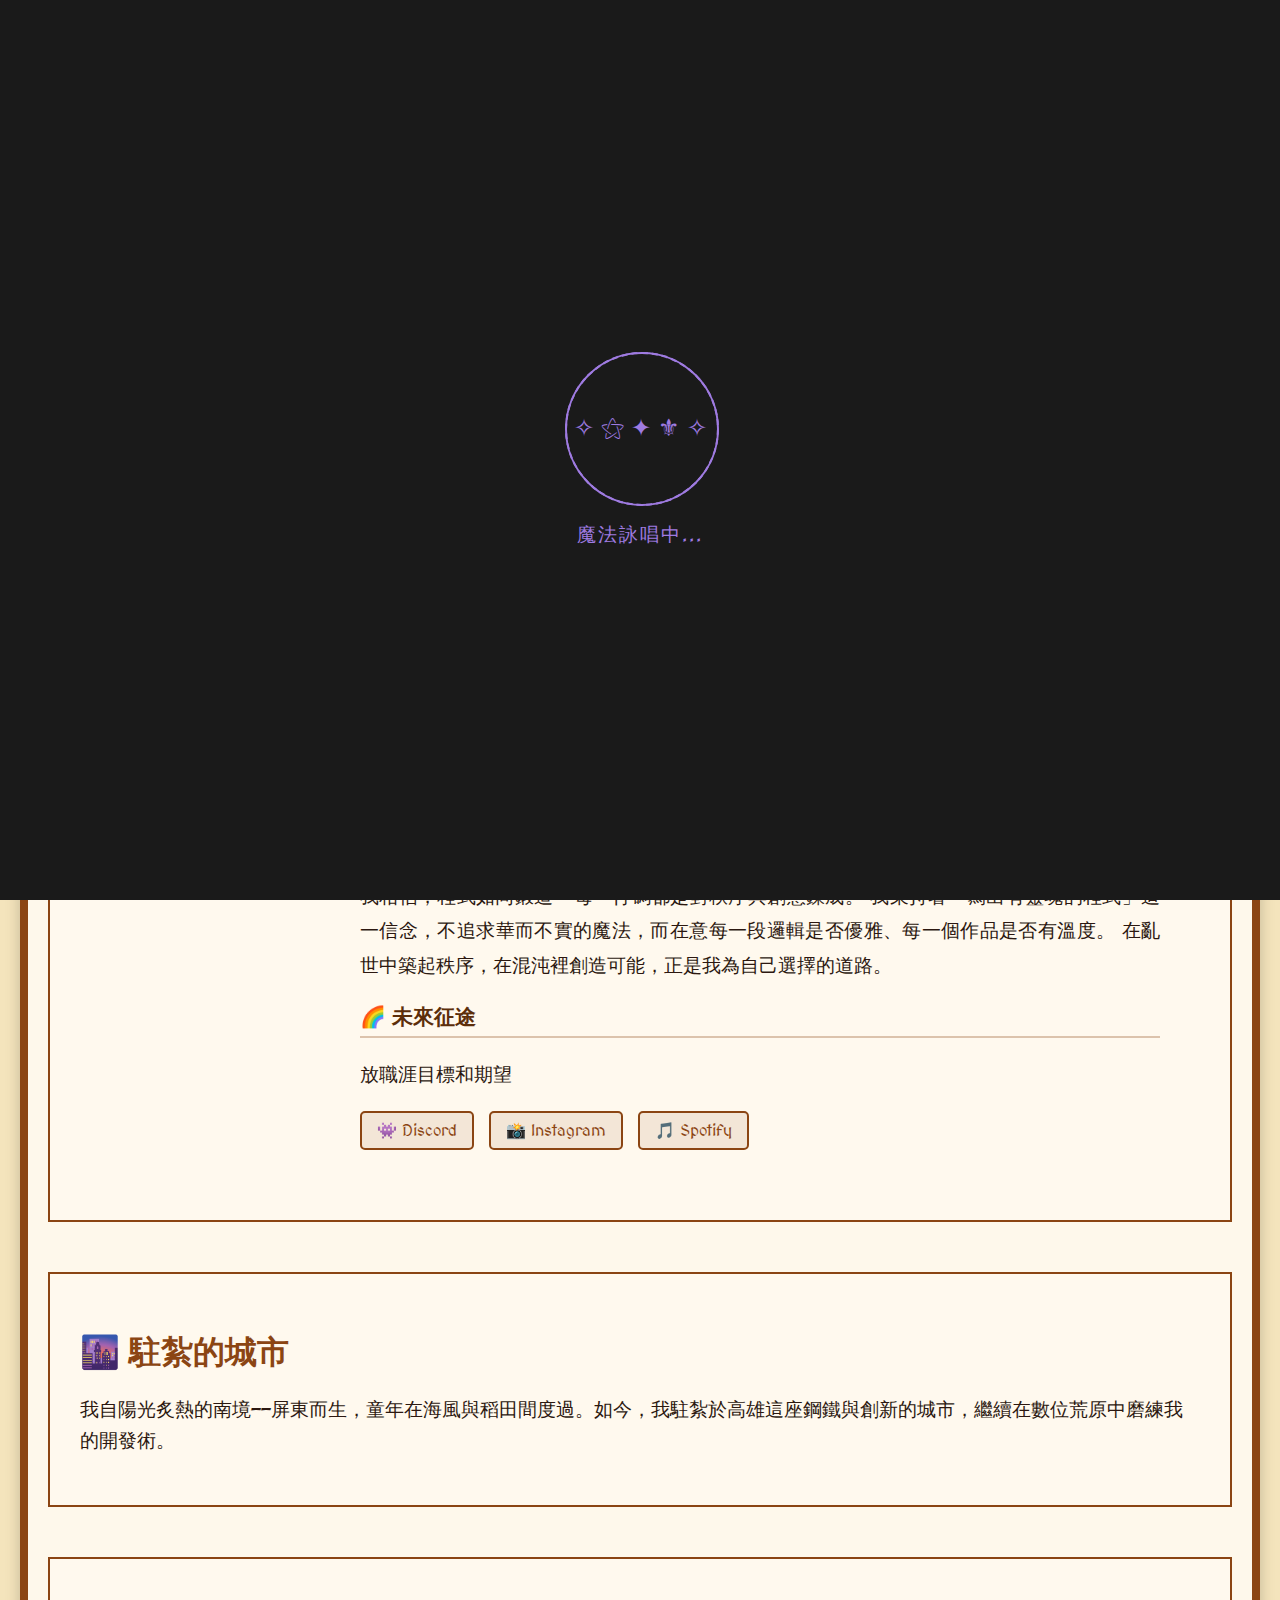
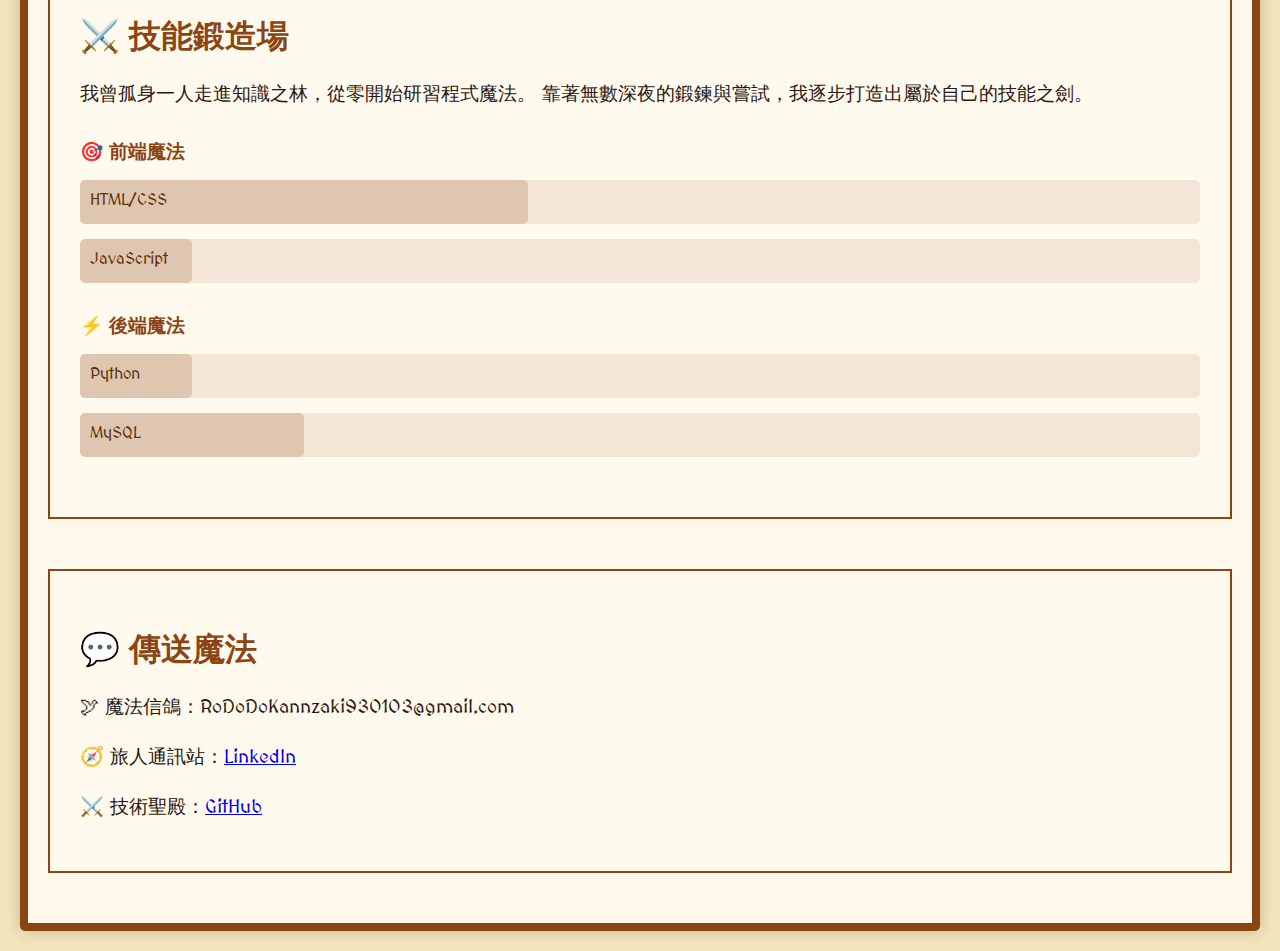
<file: website/index.html>
<!DOCTYPE html>
<html lang="zh">
<head>
    <meta charset="UTF-8">
    <meta name="viewport" content="width=device-width, initial-scale=1.0">
    <title>冒險歷程 - ProDo的領地</title>
    <link href="https://fonts.googleapis.com/css2?family=MedievalSharp&display=swap" rel="stylesheet">
    <link rel="stylesheet" href="style.css">
</head>
<body>
    <div class="loading-screen">
        <div class="magic-circle">
            <div class="circle-inner"></div>
            <div class="circle-outer"></div>
            <div class="magic-symbols">
                ✧ ⚝ ✦ ⚜ ✧
            </div>
        </div>
        <div class="loading-text">魔法詠唱中...</div>
    </div>
    
    <div class="container">
        <nav class="medieval-nav">
            <ul>
                <li><a href="index.html" class="active">🛡 關於我的領地</a></li>
                <li><a href="journey.html">📜 冒險歷程</a></li>
                <li><a href="grimoire.html">🧪 秘術典籍</a></li>
                <li><a href="prophecy.html">🔮 預言之地</a></li>
            </ul>
        </nav>

        <h1>歡迎來到我的領地</h1>
        <hr class="divider">
        
        <div class="section" id="about">
            <h2>🏰 我的編碼之塔</h2>
            <div class="profile-section">
                <div class="profile-photo">
                    <img src="images/profile.png" alt="我的大頭照">
                </div>
                <div class="biography">
                    <h3>📜 冒險者的故事</h3>
                    <p>在這片神秘的數位領域中，我是一個追尋知識與智慧的旅人。</p>
                    
                    <h4>🌟 初始之章</h4>
                    <p>放成長背景和教育經歷</p>
                    
                    <h4>⚔️ 冒險啟程</h4>
                    <p>當我首次見到一行程式碼控制整個世界的樣貌時，心中便燃起了探索之火。
                        我開始思考：如果我能學會這門魔法，是不是也能打造屬於自己的世界？
                        於是我拿起鍵盤，踏上這條沒有儀式卻充滿挑戰的魔法修行之路。</p>
                    
                    <h4>🎯 冒險者信念</h4>
                    <p>我相信，程式如同鍛造——每一行碼都是對秩序與創意鍊成。
                        我秉持著「寫出有靈魂的程式」這一信念，不追求華而不實的魔法，而在意每一段邏輯是否優雅、每一個作品是否有溫度。
                        在亂世中築起秩序，在混沌裡創造可能，正是我為自己選擇的道路。</p>
                    
                    <h4>🌈 未來征途</h4>
                    <p>放職涯目標和期望</p>
                    <div class="social-links">
                        <a href="#" class="social-btn">👾 Discord</a>
                        <a href="#" class="social-btn">📸 Instagram</a>
                        <a href="#" class="social-btn">🎵 Spotify</a>
                    </div>
                </div>
            </div>
        </div>

        <div class="section" id="city">
            <h2>🌆 駐紮的城市</h2>
            <p>我自陽光炙熱的南境——屏東而生，童年在海風與稻田間度過。如今，我駐紮於高雄這座鋼鐵與創新的城市，繼續在數位荒原中磨練我的開發術。</p>
        </div>

        <div class="section" id="skills">
            <h2>⚔️ 技能鍛造場</h2>
            <p>我曾孤身一人走進知識之林，從零開始研習程式魔法。
                靠著無數深夜的鍛鍊與嘗試，我逐步打造出屬於自己的技能之劍。</p>
            
            <div class="skills-showcase">
                <div class="skill-category">
                    <h3>🎯 前端魔法</h3>
                    <div class="skill-bars">
                        <div class="skill-bar">
                            <span class="skill-name">HTML/CSS</span>
                            <div class="progress-bar" style="width: 40%"></div>
                        </div>
                        <div class="skill-bar">
                            <span class="skill-name">JavaScript</span>
                            <div class="progress-bar" style="width: 10%"></div>
                        </div>
                    </div>
                </div>
                
                <div class="skill-category">
                    <h3>⚡ 後端魔法</h3>
                    <div class="skill-bars">
                        <div class="skill-bar">
                            <span class="skill-name">Python</span>
                            <div class="progress-bar" style="width: 10%"></div>
                        </div>
                        <div class="skill-bar">
                            <span class="skill-name">MySQL</span>
                            <div class="progress-bar" style="width: 20%"></div>
                        </div>
                    </div>
                </div>
            </div>
        </div>

        <div class="section" id="contact">
            <h2>💬 傳送魔法</h2>
            <p>🕊 魔法信鴿：RoDoDoKannzaki930103@gmail.com</p>
            <p>🧭 旅人通訊站：<a href="#">LinkedIn</a></p>
            <p>⚔️ 技術聖殿：<a href="#">GitHub</a></p>
        </div>
        
        <div class="alchemy-timer">
            <div class="timer-circle">
                <div class="timer-content">
                    <span class="timer-icon">⌛</span>
                    <span class="update-label">最後施法時間</span>
                    <span id="lastUpdate"></span>
                </div>
            </div>
        </div>
    </div>
    <script src="scripts.js"></script>
</body>
</html>
</file>
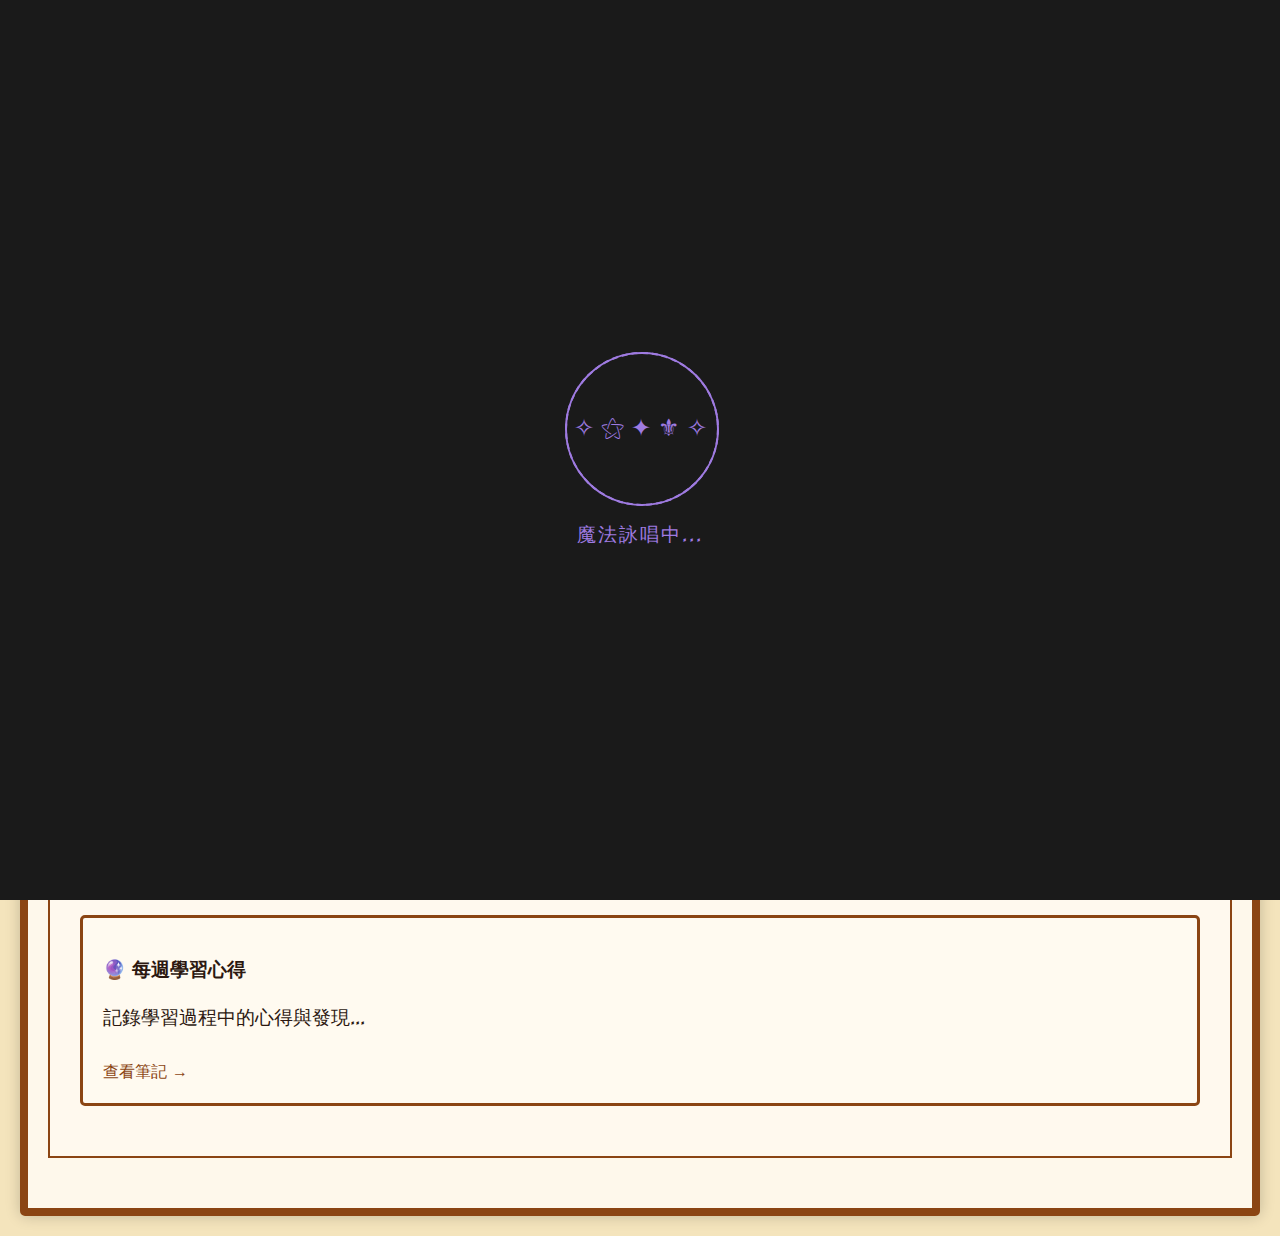
<file: website/grimoire.html>
<!DOCTYPE html>
<html lang="zh">
<head>
    <meta charset="UTF-8">
    <meta name="viewport" content="width=device-width, initial-scale=1.0">
    <title>秘術典籍 - ProDo的領地</title>
    <link href="https://fonts.googleapis.com/css2?family=MedievalSharp&display=swap" rel="stylesheet">
    <link rel="stylesheet" href="style.css">
</head>
<body>
    <div class="loading-screen">
        <div class="magic-circle">
            <div class="circle-inner"></div>
            <div class="circle-outer"></div>
            <div class="magic-symbols">
                ✧ ⚝ ✦ ⚜ ✧
            </div>
        </div>
        <div class="loading-text">魔法詠唱中...</div>
    </div>
    <div class="container">
        <nav class="medieval-nav">
            <ul>
                <li><a href="index.html">🛡 關於我的領地</a></li>
                <li><a href="journey.html">📜 冒險歷程</a></li>
                <li><a href="grimoire.html" class="active">🧪 秘術典籍</a></li>
                <li><a href="prophecy.html">🔮 預言之地</a></li>
            </ul>
        </nav>

        <h1>程式煉金筆記</h1>
        <hr class="divider">

        <div class="section">
            <h2>📖 知識魔導書</h2>
            <div class="articles-grid">
                <div class="article-card">
                    <div class="article-icon">📚</div>
                    <h3>JavaScript 基礎魔法</h3>
                    <p class="article-desc">探索 JavaScript 的基本符文與咒語...</p>
                    <div class="article-meta">
                        <span class="article-date">🕰️ 發表於：2023/12/20</span>
                        <span class="article-tags">🏷️ 標籤：JavaScript, 基礎教學</span>
                    </div>
                    <a href="#" class="article-link">閱讀全文 →</a>
                </div>

                <div class="article-card">
                    <div class="article-icon">⚗️</div>
                    <h3>Python 煉金術</h3>
                    <p class="article-desc">Python 自動化魔法的奧秘...</p>
                    <div class="article-meta">
                        <span class="article-date">🕰️ 發表於：2023/12/15</span>
                        <span class="article-tags">🏷️ 標籤：Python, 自動化</span>
                    </div>
                    <a href="#" class="article-link">閱讀全文 →</a>
                </div>
            </div>
        </div>

        <div class="section">
            <h2>🎓 魔法研究筆記</h2>
            <div class="study-notes">
                <div class="note-card">
                    <h3>🔮 每週學習心得</h3>
                    <p>記錄學習過程中的心得與發現...</p>
                    <a href="#" class="note-link">查看筆記 →</a>
                </div>
            </div>
        </div>
    </div>
    <script src="scripts.js"></script>
</body>
</html>
</file>
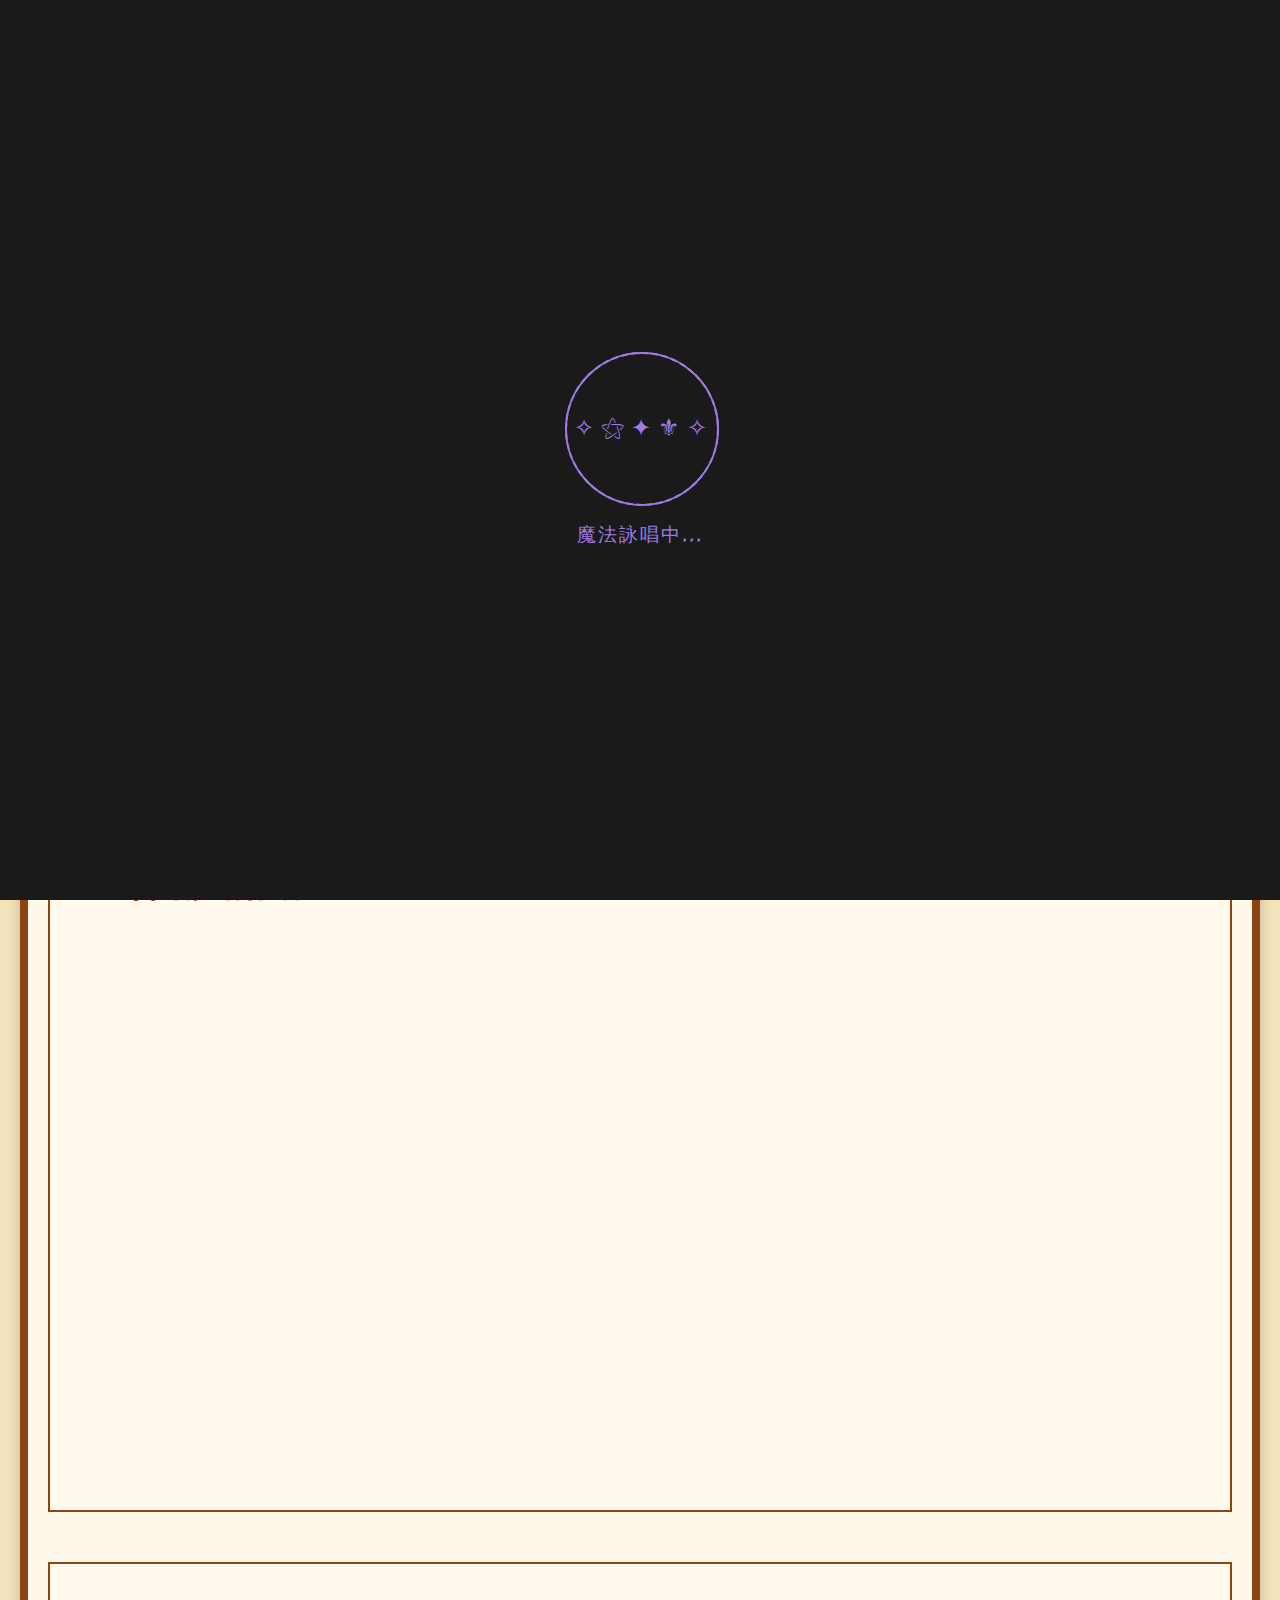
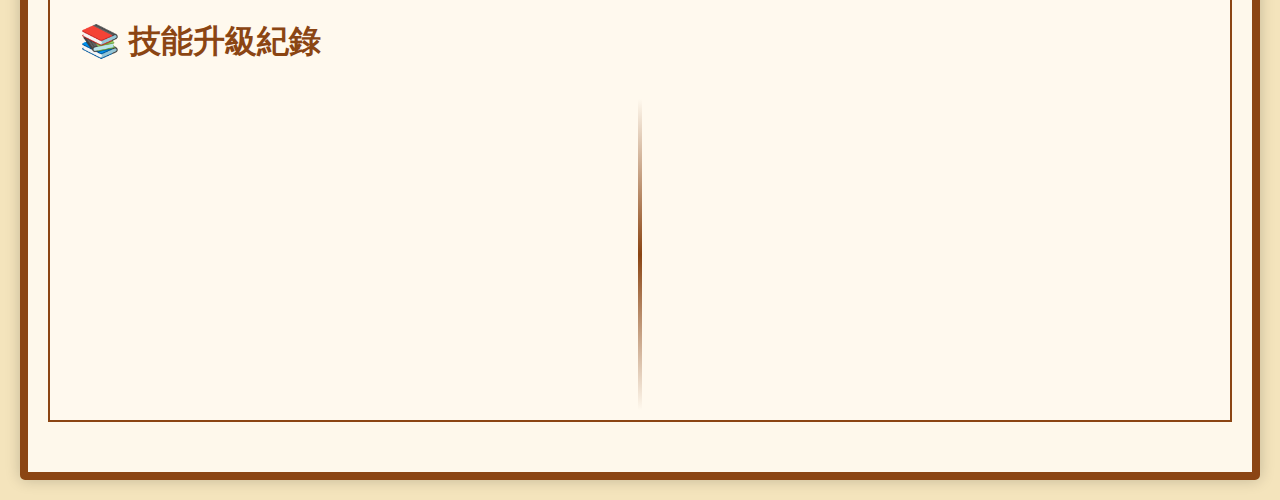
<file: website/journey.html>
<!DOCTYPE html>
<html lang="zh">
<head>
    <meta charset="UTF-8">
    <meta name="viewport" content="width=device-width, initial-scale=1.0">
    <title>冒險歷程 - ProDo的領地</title>
    <link href="https://fonts.googleapis.com/css2?family=MedievalSharp&display=swap" rel="stylesheet">
    <link rel="stylesheet" href="style.css">
</head>
<body>
    <div class="loading-screen">
        <div class="magic-circle">
            <div class="circle-inner"></div>
            <div class="circle-outer"></div>
            <div class="magic-symbols">
                ✧ ⚝ ✦ ⚜ ✧
            </div>
        </div>
        <div class="loading-text">魔法詠唱中...</div>
    </div>
    <div class="container">
        <nav class="medieval-nav">
            <ul>
                <li><a href="index.html">🛡 關於我的領地</a></li>
                <li><a href="journey.html" class="active">📜 冒險歷程</a></li>
                <li><a href="grimoire.html">🧪 秘術典籍</a></li>
                <li><a href="prophecy.html">🔮 預言之地</a></li>
            </ul>
        </nav>

        <h1>我的冒險歷程</h1>
        <hr class="divider">

        <div class="section">
            <h2>🏰 參與的公會</h2>
            <div class="timeline">
                <div class="timeline-item">
                    <div class="timeline-content">
                        <h3>公會名稱</h3>
                        <span class="timeline-date">2023 - 現在</span>
                        <p>在此公會中，我負責...</p>
                        <ul class="achievement-list">
                            <li>🎯 成就一</li>
                            <li>⚔️ 成就二</li>
                            <li>🛡️ 成就三</li>
                        </ul>
                    </div>
                </div>
                <!-- 添加更多時間軸項目以平衡佈局 -->
            </div>
        </div>

        <div class="section">
            <h2>🗺️ 曾踏足的國度</h2>
            <div class="skills-grid">
                <div class="skill-card">
                    <div class="skill-icon">⚡</div>
                    <h3>JavaScript</h3>
                    <div class="skill-level">
                        <div class="skill-stars">★☆☆☆</div>
                        <div class="skill-exp">修練時長：1個月</div>
                    </div>
                </div>

                <div class="skill-card">
                    <div class="skill-icon">🐍</div>
                    <h3>Python</h3>
                    <div class="skill-level">
                        <div class="skill-stars">★☆☆☆☆</div>
                        <div class="skill-exp">修練時長：1個月</div>
                    </div>
                </div>

                <div class="skill-card">
                    <div class="skill-icon">🌐</div>
                    <h3>HTML/CSS</h3>
                    <div class="skill-level">
                        <div class="skill-stars">★★★☆☆</div>
                        <div class="skill-exp">修練時長：5個月</div>
                    </div>
                </div>

                <div class="skill-card">
                    <div class="skill-icon">🗄️</div>
                    <h3>MySQL</h3>
                    <div class="skill-level">
                        <div class="skill-stars">★★☆☆☆</div>
                        <div class="skill-exp">修練時長：2個月</div>
                    </div>
                </div>

                <div class="skill-card">
                    <div class="skill-icon">⚛️</div>
                    <h3>React</h3>
                    <div class="skill-level">
                        <div class="skill-stars">★☆☆☆☆</div>
                        <div class="skill-exp">修練時長：初學者</div>
                    </div>
                </div>

                <div class="skill-card">
                    <div class="skill-icon">🔧</div>
                    <h3>Git</h3>
                    <div class="skill-level">
                        <div class="skill-stars">★☆☆☆☆</div>
                        <div class="skill-exp">修練時長：初學者</div>
                    </div>
                </div>
            </div>
        </div>

        <div class="section">
            <h2>📚 技能升級紀錄</h2>
            <div class="timeline">
                <div class="timeline-item">
                    <div class="timeline-content">
                        <h3>進階魔法課程</h3>
                        <span class="timeline-date">2023</span>
                        <p>完成了高級魔法認證...</p>
                        <div class="certification">
                            <span>🎓 認證編號：XXXX</span>
                        </div>
                    </div>
                </div>
            </div>
        </div>
    </div>
    <script src="scripts.js"></script>
</body>
</html>
</file>
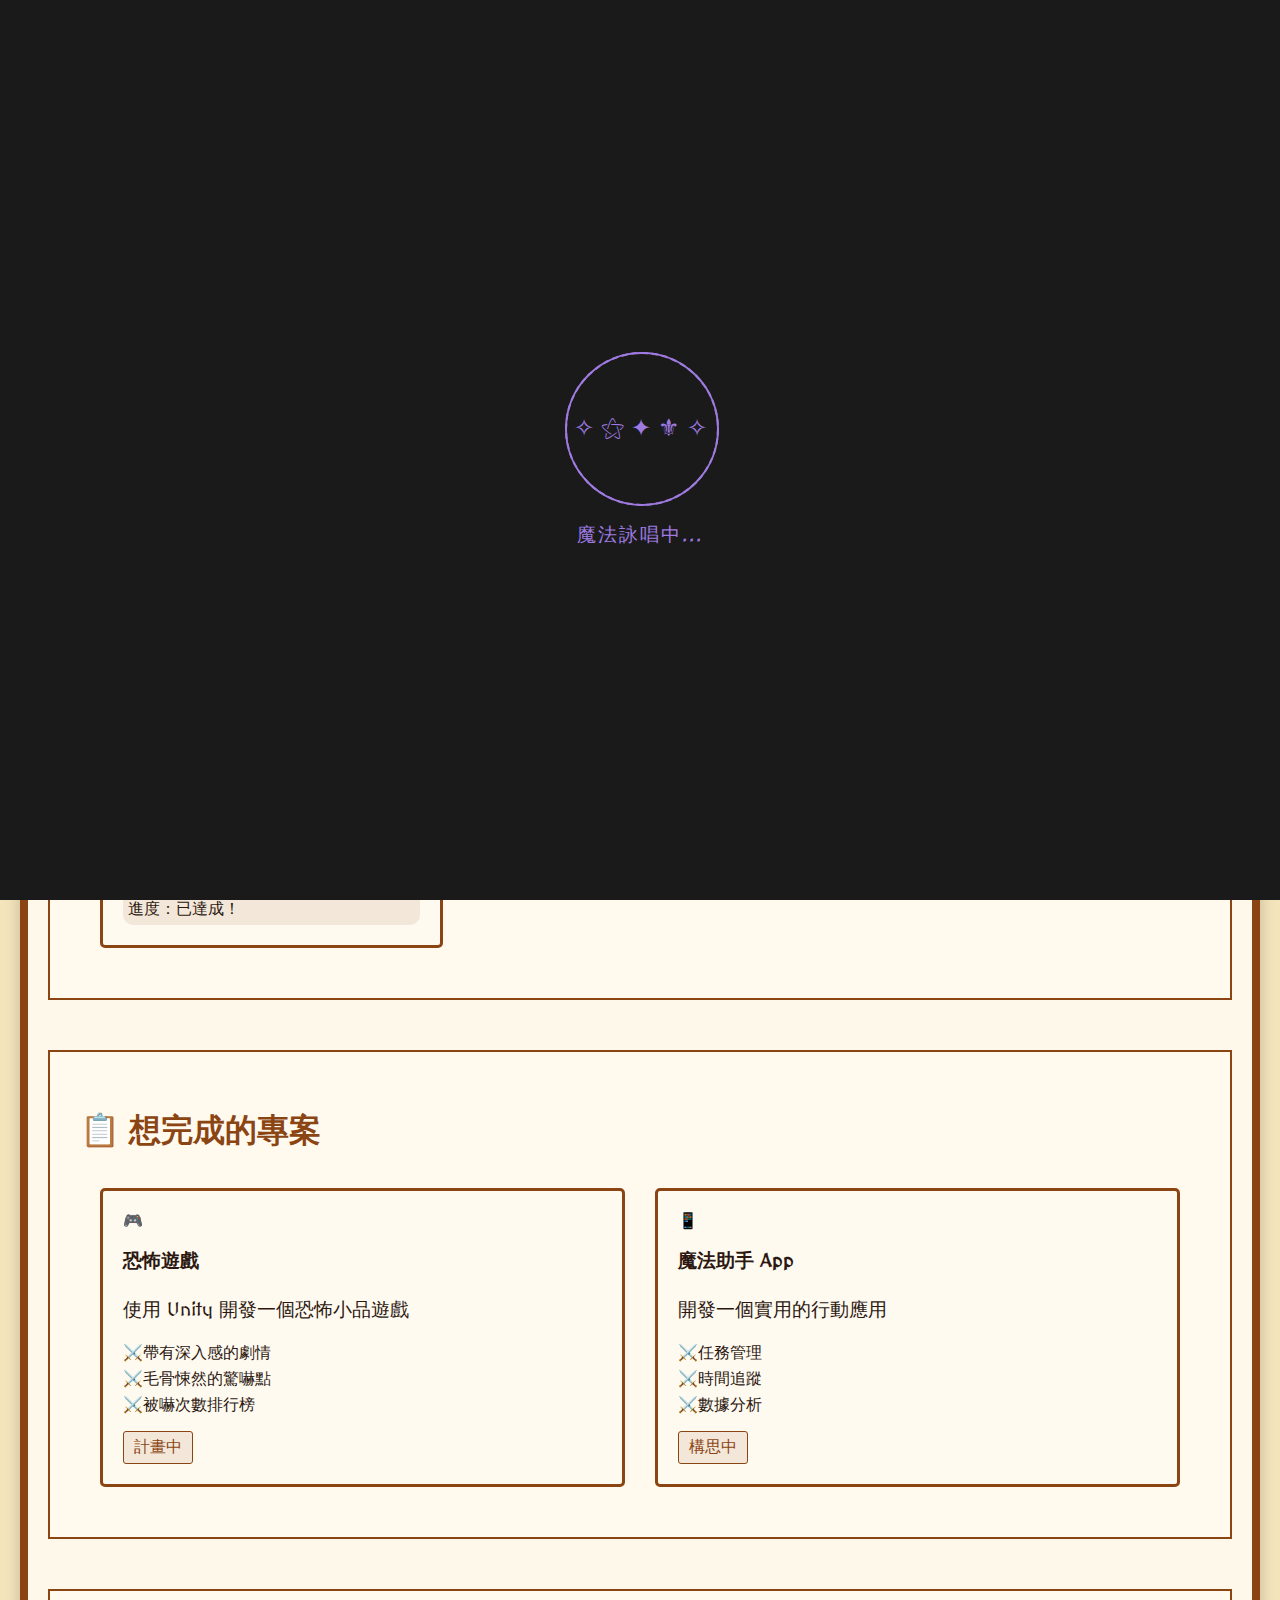
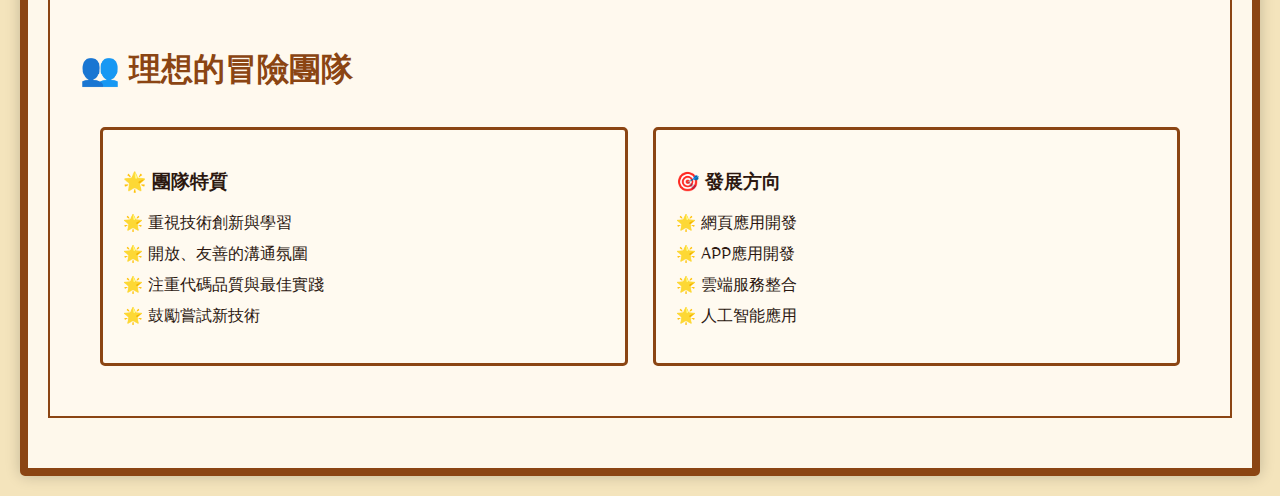
<file: website/prophecy.html>
<!DOCTYPE html>
<html lang="zh">
<head>
    <meta charset="UTF-8">
    <meta name="viewport" content="width=device-width, initial-scale=1.0">
    <title>預言之地 - ProDo的領地</title>
    <link href="https://fonts.googleapis.com/css2?family=MedievalSharp&display=swap" rel="stylesheet">
    <link rel="stylesheet" href="style.css">
</head>
<body>
    <div class="loading-screen">
        <div class="magic-circle">
            <div class="circle-inner"></div>
            <div class="circle-outer"></div>
            <div class="magic-symbols">
                ✧ ⚝ ✦ ⚜ ✧
            </div>
        </div>
        <div class="loading-text">魔法詠唱中...</div>
    </div>
    <div class="container">
        <nav class="medieval-nav">
            <ul>
                <li><a href="index.html">🛡 關於我的領地</a></li>
                <li><a href="journey.html">📜 冒險歷程</a></li>
                <li><a href="grimoire.html">🧪 秘術典籍</a></li>
                <li><a href="prophecy.html" class="active">🔮 預言之地</a></li>
            </ul>
        </nav>

        <h1>未來的冒險藍圖</h1>
        <hr class="divider">

        <div class="section">
            <h2>🎯 想學的技能</h2>
            <div class="goals-grid">
                <div class="goal-card">
                    <div class="goal-icon">🌟</div>
                    <h3>進階魔法研習</h3>
                    <p>深入學習 React 框架的奧秘</p>
                    <div class="goal-progress">
                        <div class="progress-bar" style="width: 5%"></div>
                        <span>進度：5%</span>
                    </div>
                </div>

                <div class="goal-card">
                    <div class="goal-icon">🔥</div>
                    <h3>後端魔法精通</h3>
                    <p>掌握 Node.js 與資料庫的力量</p>
                    <div class="goal-progress">
                        <div class="progress-bar" style="width: 5%"></div>
                        <span>進度：5%</span>
                    </div>
                </div>

                <div class="goal-card">
                    <div class="goal-icon">⚡</div>
                    <h3>雲端魔法探索</h3>
                    <p>學習 AWS 雲端服務的應用</p>
                    <div class="goal-progress">
                        <div class="progress-bar" style="width: 0%"></div>
                        <span>進度：0%</span>
                    </div>
                </div>

                <div class="goal-card">
                    <div class="goal-icon">🎮</div>
                    <h3>遊戲魔法精通</h3>
                    <p>成為遊戲達人，掌握各種遊戲的奧義</p>
                    <div class="goal-progress">
                        <div class="progress-bar" style="width: 100%"></div>
                        <span>進度：已達成！</span>
                    </div>
                </div>

            </div>
        </div>

        <div class="section">
            <h2>📋 想完成的專案</h2>
            <div class="projects-grid">
                <div class="project-card">
                    <div class="project-icon">🎮</div>
                    <h3>恐怖遊戲</h3>
                    <p>使用 Unity 開發一個恐怖小品遊戲</p>
                    <ul class="project-features">
                        <li>帶有深入感的劇情</li>
                        <li>毛骨悚然的驚嚇點</li>
                        <li>被嚇次數排行榜</li>
                    </ul>
                    <div class="project-status">計畫中</div>
                </div>

                <div class="project-card">
                    <div class="project-icon">📱</div>
                    <h3>魔法助手 App</h3>
                    <p>開發一個實用的行動應用</p>
                    <ul class="project-features">
                        <li>任務管理</li>
                        <li>時間追蹤</li>
                        <li>數據分析</li>
                    </ul>
                    <div class="project-status">構思中</div>
                </div>
            </div>
        </div>

        <div class="section">
            <h2>👥 理想的冒險團隊</h2>
            <div class="team-vision">
                <div class="vision-card">
                    <h3>🌟 團隊特質</h3>
                    <ul class="vision-list">
                        <li>重視技術創新與學習</li>
                        <li>開放、友善的溝通氛圍</li>
                        <li>注重代碼品質與最佳實踐</li>
                        <li>鼓勵嘗試新技術</li>
                    </ul>
                </div>
                
                <div class="vision-card">
                    <h3>🎯 發展方向</h3>
                    <ul class="vision-list">
                        <li>網頁應用開發</li>
                        <li>APP應用開發</li>
                        <li>雲端服務整合</li>
                        <li>人工智能應用</li>
                    </ul>
                </div>
            </div>
        </div>
    </div>
    <script src="scripts.js"></script>
</body>
</html>
</file>
<file: website/style.css>
body {
    background-color: #f4e4bc;
    color: #2c1810;
    font-family: 'MedievalSharp', cursive;
    margin: 0;
    padding: 20px;
    background-image: url('https://www.transparenttextures.com/patterns/parchment.png');
}

.container {
    max-width: 800px;
    margin: 0 auto;
    padding: 30px;
    background-color: rgba(255, 250, 240, 0.9);
    border: 8px solid #8B4513;
    border-radius: 5px;
    box-shadow: 0 0 15px rgba(0,0,0,0.2);
}

h1 {
    text-align: center;
    color: #8B4513;
    font-size: 3em;
    margin-bottom: 30px;
    text-shadow: 2px 2px 4px rgba(0,0,0,0.3);
}

.divider {
    border: none;
    height: 3px;
    background: linear-gradient(to right, transparent, #8B4513, transparent);
    margin: 20px 0;
}

.section {
    margin: 20px 0;
    padding: 20px;
    border: 2px solid #8B4513;
    background-color: rgba(255, 250, 240, 0.7);
}

.section h2 {
    color: #8B4513;
    font-size: 2em;
    margin-bottom: 15px;
}

p {
    line-height: 1.6;
    font-size: 1.2em;
}

.profile-section {
    display: flex;
    align-items: center;
    gap: 30px;
    padding: 20px;
}

.profile-photo {
    flex-shrink: 0;
    width: 200px;
    height: 200px;
    border: 5px solid #8B4513;
    border-radius: 50%;
    overflow: hidden;
    box-shadow: 0 0 15px rgba(0,0,0,0.2);
}

.profile-photo img {
    width: 100%;
    height: 100%;
    object-fit: cover;
}

.medieval-nav {
    background-color: rgba(139, 69, 19, 0.9);
    padding: 15px;
    border-radius: 5px;
    margin-bottom: 30px;
    border: 2px solid #5c2e0a;
}

.medieval-nav ul {
    list-style: none;
    padding: 0;
    margin: 0;
    display: flex;
    justify-content: center;
    gap: 40px;
}

.medieval-nav li {
    position: relative;
}

.medieval-nav a {
    color: #f4e4bc;
    text-decoration: none;
    font-size: 1.2em;
    padding: 5px 15px;
    transition: all 0.3s ease;
    position: relative;
}

.medieval-nav a:hover {
    color: #fff;
    text-shadow: 0 0 8px #fff;
}

.medieval-nav a::before {
    content: '❧';
    position: absolute;
    left: -20px;
    opacity: 0;
    transition: opacity 0.3s ease;
}

.medieval-nav a:hover::before {
    opacity: 1;
}


/* 時間軸樣式 */
.timeline {
    position: relative;
    max-width: 800px;
    margin: 0 auto;
    padding: 20px;
}

.timeline::before {
    content: '';
    position: absolute;
    left: 50%;
    width: 4px;
    height: 100%;
    background: linear-gradient(to bottom, transparent, #8B4513, transparent);
    transform: translateX(-50%);
}

.timeline-item {
    position: relative;
    margin-bottom: 40px;
    width: calc(50% - 30px);
    animation: fadeIn 0.5s ease-out;
}

.timeline-item:nth-child(odd) {
    left: 0;
}

.timeline-item:nth-child(even) {
    left: calc(50% + 30px);
}

.timeline-content {
    background: rgba(255, 250, 240, 0.9);
    padding: 20px;
    border: 3px solid #8B4513;
    border-radius: 5px;
    position: relative;
}

.timeline-date {
    color: #5c2e0a;
    font-style: italic;
    margin-bottom: 10px;
    display: block;
}

/* 技能卡片樣式 */
.skills-grid {
    display: grid;
    grid-template-columns: repeat(auto-fit, minmax(200px, 1fr));
    gap: 20px;
    padding: 20px;
}

.skill-card {
    background: rgba(255, 250, 240, 0.9);
    border: 3px solid #8B4513;
    border-radius: 5px;
    padding: 20px;
    text-align: center;
    transition: transform 0.3s ease;
}

.skill-card:hover {
    transform: translateY(-5px);
    box-shadow: 0 5px 15px rgba(0,0,0,0.2);
}

.skill-icon {
    font-size: 2.5em;
    margin-bottom: 10px;
}

.skill-level {
    margin-top: 10px;
}

.skill-stars {
    color: #8B4513;
    font-size: 1.2em;
}

.skill-exp {
    font-size: 0.9em;
    color: #5c2e0a;
    margin-top: 5px;
}

.achievement-list {
    list-style: none;
    padding: 0;
    margin-top: 15px;
}

.achievement-list li {
    margin: 10px 0;
    padding-left: 25px;
    position: relative;
}

.certification {
    margin-top: 15px;
    padding: 10px;
    border: 1px solid #8B4513;
    border-radius: 3px;
    background: rgba(139, 69, 19, 0.1);
}

/* 調整容器寬度 */
.container {
    max-width: 1200px;
    margin: 0 auto;
    padding: 20px;
}

/* 調整時間軸佈局 */
.timeline {
    max-width: 100%;
    margin: 0 auto;
    padding: 20px;
}

.timeline-item {
    width: calc(50% - 20px);
    margin-bottom: 30px;
}

/* 調整技能卡片網格 */
.skills-grid {
    display: grid;
    grid-template-columns: repeat(auto-fill, minmax(250px, 1fr));
    gap: 25px;
    padding: 20px;
}

.skill-card {
    min-height: 200px;
    display: flex;
    flex-direction: column;
    justify-content: space-between;
}

/* 調整區塊間距 */
.section {
    margin-bottom: 50px;
    padding: 30px;
}

/* 文章卡片網格 */
.articles-grid {
    display: grid;
    grid-template-columns: repeat(auto-fit, minmax(300px, 1fr));
    gap: 30px;
    padding: 20px;
}

.article-card {
    background: rgba(255, 250, 240, 0.9);
    border: 3px solid #8B4513;
    border-radius: 5px;
    padding: 20px;
    transition: transform 0.3s ease;
}

.article-card:hover {
    transform: translateY(-5px);
    box-shadow: 0 5px 15px rgba(0,0,0,0.2);
}

.article-icon {
    font-size: 2.5em;
    margin-bottom: 15px;
    text-align: center;
}

.article-desc {
    color: #5c2e0a;
    margin: 15px 0;
    line-height: 1.6;
}

.article-meta {
    font-size: 0.9em;
    color: #8B4513;
    margin: 15px 0;
    display: flex;
    flex-direction: column;
    gap: 5px;
}

.article-link {
    display: inline-block;
    color: #8B4513;
    text-decoration: none;
    margin-top: 10px;
    padding: 5px 10px;
    border: 2px solid #8B4513;
    border-radius: 3px;
    transition: all 0.3s ease;
}

.article-link:hover {
    background: #8B4513;
    color: #f4e4bc;
}

/* 學習筆記區域 */
.study-notes {
    margin-top: 30px;
}

.note-card {
    background: rgba(255, 250, 240, 0.9);
    border: 3px solid #8B4513;
    border-radius: 5px;
    padding: 20px;
    margin-bottom: 20px;
}

.note-link {
    color: #8B4513;
    text-decoration: none;
    display: inline-block;
    margin-top: 10px;
}

.biography {
    flex: 1;
    padding: 20px;
}

.biography h3 {
    color: #8B4513;
    font-size: 1.8em;
    margin-bottom: 20px;
}

.biography h4 {
    color: #5c2e0a;
    font-size: 1.3em;
    margin: 20px 0 10px;
    border-bottom: 2px solid rgba(139, 69, 19, 0.3);
    padding-bottom: 5px;
}

.biography p {
    line-height: 1.8;
    margin-bottom: 15px;
    text-align: justify;
}

.profile-section {
    display: flex;
    gap: 30px;
    align-items: flex-start;
}

/* 目標卡片樣式 */
.goals-grid {
    display: grid;
    grid-template-columns: repeat(auto-fit, minmax(280px, 1fr));
    gap: 25px;
    padding: 20px;
}

.goal-card {
    background: rgba(255, 250, 240, 0.9);
    border: 3px solid #8B4513;
    border-radius: 5px;
    padding: 20px;
    transition: transform 0.3s ease;
}

.goal-card:hover {
    transform: translateY(-5px);
    box-shadow: 0 5px 15px rgba(0,0,0,0.2);
}

.goal-icon {
    font-size: 2.5em;
    margin-bottom: 15px;
    text-align: center;
}

.goal-progress {
    margin-top: 15px;
    background: rgba(139, 69, 19, 0.1);
    border-radius: 10px;
    padding: 5px;
    position: relative;
}

.progress-bar {
    height: 20px;
    background: #8B4513;
    border-radius: 5px;
    transition: width 0.3s ease;
}

/* 專案卡片樣式 */
.projects-grid {
    display: grid;
    grid-template-columns: repeat(auto-fit, minmax(300px, 1fr));
    gap: 30px;
    padding: 20px;
}

.project-card {
    background: rgba(255, 250, 240, 0.9);
    border: 3px solid #8B4513;
    border-radius: 5px;
    padding: 20px;
    transition: transform 0.3s ease;
}

.project-card:hover {
    transform: translateY(-5px);
    box-shadow: 0 5px 15px rgba(0,0,0,0.2);
}

.project-features {
    list-style: none;
    padding: 0;
    margin: 15px 0;
}

.project-features li {
    margin: 5px 0;
    padding-left: 20px;
    position: relative;
}

.project-features li::before {
    content: '⚔️';
    position: absolute;
    left: 0;
}

.project-status {
    display: inline-block;
    padding: 5px 10px;
    background: rgba(139, 69, 19, 0.1);
    border: 1px solid #8B4513;
    border-radius: 3px;
    color: #8B4513;
}

/* 團隊願景樣式 */
.team-vision {
    display: grid;
    grid-template-columns: repeat(auto-fit, minmax(250px, 1fr));
    gap: 25px;
    padding: 20px;
}

.vision-card {
    background: rgba(255, 250, 240, 0.9);
    border: 3px solid #8B4513;
    border-radius: 5px;
    padding: 20px;
}

.vision-list {
    list-style: none;
    padding: 0;
}

.vision-list li {
    margin: 10px 0;
    padding-left: 25px;
    position: relative;
}

.vision-list li::before {
    content: '🌟';
    position: absolute;
    left: 0;
}

.social-links {
    display: flex;
    gap: 15px;
    margin-top: 20px;
}

.social-btn {
    padding: 8px 15px;
    background: rgba(139, 69, 19, 0.1);
    border: 2px solid #8B4513;
    border-radius: 5px;
    color: #8B4513;
    text-decoration: none;
    transition: all 0.3s ease;
}

.social-btn:hover {
    background: #8B4513;
    color: #f4e4bc;
    transform: translateY(-2px);
}

.skills-showcase {
    margin-top: 30px;
}

.skill-category {
    margin-bottom: 30px;
}

.skill-category h3 {
    color: #8B4513;
    margin-bottom: 15px;
}

.skill-bars {
    display: flex;
    flex-direction: column;
    gap: 15px;
}

.skill-bar {
    background: rgba(139, 69, 19, 0.1);
    border-radius: 5px;
    padding: 10px;
    position: relative;
}

.skill-name {
    display: inline-block;
    margin-bottom: 5px;
    color: #5c2e0a;
    z-index: 1;
    position: relative;
}

.skill-bar .progress-bar {
    position: absolute;
    top: 0;
    left: 0;
    height: 100%;
    background: rgba(139, 69, 19, 0.2);
    border-radius: 5px;
    z-index: 0;
}
/* 基礎響應式設置 */
.container {
    max-width: 1200px;
    margin: 0 auto;
    padding: 0 20px;
}

/* 導航欄響應式 */
@media screen and (max-width: 768px) {
    .medieval-nav ul {
        flex-direction: column;
        align-items: center;
    }
    
    .medieval-nav li {
        margin: 10px 0;
    }
}

/* 個人資料區響應式 */
@media screen and (max-width: 768px) {
    .profile-section {
        flex-direction: column;
        align-items: center;
        text-align: center;
    }
    
    .profile-photo {
        margin-bottom: 20px;
    }
    
    .profile-photo img {
        max-width: 200px;
    }
    
    .biography {
        padding: 0 15px;
    }
}

/* 技能展示區響應式 */
@media screen and (max-width: 768px) {
    .skills-showcase {
        flex-direction: column;
    }
    
    .skill-category {
        width: 100%;
        margin-bottom: 30px;
    }
    
    .skill-bar {
        margin: 15px 0;
    }
}

/* 社交連結響應式 */
@media screen and (max-width: 768px) {
    .social-links {
        flex-direction: column;
        align-items: center;
        gap: 10px;
        width: 100%;
    }
    
    .social-btn {
        width: 100%;
        text-align: center;
        padding: 12px 15px;
        margin: 0;
        display: flex;
        align-items: center;
        justify-content: center;
    }
}

/* 小型設備優化 */
@media screen and (max-width: 480px) {
    h1 {
        font-size: 1.8em;
    }
    
    h2 {
        font-size: 1.5em;
    }
    
    h3, h4 {
        font-size: 1.2em;
    }
    
    p {
        font-size: 0.9em;
    }
    
    .container {
        padding: 0 15px;
    }
}

/* 平板設備優化 */
@media screen and (min-width: 769px) and (max-width: 1024px) {
    .container {
        padding: 0 30px;
    }
    
    .profile-section {
        gap: 30px;
    }
}

/* 煉金術計時器樣式 */
.alchemy-timer {
    position: fixed;
    bottom: 30px;
    right: 30px;
    z-index: 1000;
    opacity: 0.8;
    transition: opacity 0.3s ease;
}

.alchemy-timer:hover {
    opacity: 1;
}

.timer-circle {
    width: 80px;  /* 縮小尺寸 */
    height: 80px; /* 縮小尺寸 */
    background: rgba(255, 250, 240, 0.9);
    border: 2px solid #8B4513;
    border-radius: 50%;
    display: flex;
    align-items: center;
    justify-content: center;
    padding: 10px;
    box-shadow: 0 0 15px rgba(139, 69, 19, 0.3);
    position: relative;
    overflow: hidden;
}

.timer-circle::before {
    content: '';
    position: absolute;
    width: 100%;
    height: 100%;
    border: 1px dashed #8B4513;
    border-radius: 50%;
    animation: rotate 20s linear infinite;
}

.timer-content {
    text-align: center;
    z-index: 1;
}

.timer-icon {
    font-size: 1.2em;
    display: block;
    margin-bottom: 2px;
    color: #8B4513;
}

.update-label {
    display: none; /* 隱藏標籤文字 */
}

#lastUpdate {
    font-size: 0.6em;
    color: #8B4513;
    display: block;
}

/* 滑鼠懸停時顯示完整資訊 */
.timer-circle:hover {
    width: 120px;
    height: 120px;
    transition: all 0.3s ease;
}

.timer-circle:hover .update-label {
    display: block;
    font-size: 0.7em;
    color: #5c2e0a;
    margin-bottom: 2px;
}

.timer-circle:hover #lastUpdate {
    font-size: 0.8em;
}

@keyframes rotate {
    from {
        transform: rotate(0deg);
    }
    to {
        transform: rotate(360deg);
    }
}

/* 響應式調整 */
@media screen and (max-width: 768px) {
    .alchemy-timer {
        bottom: 20px;
        right: 20px;
    }
    
    .timer-circle {
        width: 60px;
        height: 60px;
    }
    
    .timer-circle:hover {
        width: 100px;
        height: 100px;
    }
}
/* 技能展示區響應式 */
@media screen and (max-width: 768px) {
    .skills-showcase {
        flex-direction: column;
    }
    
    .skill-category {
        width: 100%;
        margin-bottom: 30px;
    }
    
    .skill-bar {
        margin: 15px 0;
    }
}

/* 社交連結響應式 */
@media screen and (max-width: 768px) {
    .social-links {
        flex-direction: column;
        align-items: center;
        gap: 10px;
        width: 100%;
    }
    
    .social-btn {
        width: 100%;
        text-align: center;
        padding: 12px 15px;
        margin: 0;
        display: flex;
        align-items: center;
        justify-content: center;
    }
}

/* 小型設備優化 */
@media screen and (max-width: 480px) {
    h1 {
        font-size: 1.8em;
    }
    
    h2 {
        font-size: 1.5em;
    }
    
    h3, h4 {
        font-size: 1.2em;
    }
    
    p {
        font-size: 0.9em;
    }
    
    .container {
        padding: 0 15px;
    }
}

/* 平板設備優化 */
@media screen and (min-width: 769px) and (max-width: 1024px) {
    .container {
        padding: 0 30px;
    }
    
    .profile-section {
        gap: 30px;
    }
}

/* 載入動畫樣式 */
.loading-screen {
    position: fixed;
    top: 0;
    left: 0;
    width: 100%;
    height: 100%;
    background: #1a1a1a;
    display: flex;
    flex-direction: column;
    justify-content: center;
    align-items: center;
    z-index: 9999;
    transition: opacity 0.5s;
}

.loading-screen.fade-out {
    opacity: 0;
    pointer-events: none;
}

.magic-circle {
    position: relative;
    width: 150px;
    height: 150px;
    animation: rotate 4s linear infinite;
}

.circle-inner, .circle-outer {
    position: absolute;
    border: 2px solid #9f7be1;
    border-radius: 50%;
    width: 100%;
    height: 100%;
}

.circle-inner {
    animation: pulse 2s ease-in-out infinite;
}

.circle-outer {
    border-style: dashed;
    animation: reverse-rotate 3s linear infinite;
}

.magic-symbols {
    position: absolute;
    width: 100%;
    height: 100%;
    display: flex;
    justify-content: center;
    align-items: center;
    font-size: 24px;
    color: #9f7be1;
    animation: glow 2s ease-in-out infinite;
}

.loading-text {
    margin-top: 20px;
    color: #9f7be1;
    font-family: 'MedievalSharp', cursive;
    font-size: 1.2em;
    letter-spacing: 2px;
}

@keyframes rotate {
    from { transform: rotate(0deg); }
    to { transform: rotate(360deg); }
}

@keyframes reverse-rotate {
    from { transform: rotate(360deg); }
    to { transform: rotate(0deg); }
}

@keyframes pulse {
    0% { transform: scale(0.8); opacity: 0.5; }
    50% { transform: scale(1.1); opacity: 1; }
    100% { transform: scale(0.8); opacity: 0.5; }
}

@keyframes glow {
    0% { text-shadow: 0 0 5px #9f7be1; }
    50% { text-shadow: 0 0 20px #9f7be1, 0 0 30px #9f7be1; }
    100% { text-shadow: 0 0 5px #9f7be1; }
}

/* 手機版優化 */
@media screen and (max-width: 768px) {
    .container {
        padding: 10px;
        margin: 10px;
        border-width: 4px;
    }

    .medieval-nav ul {
        flex-direction: column;
        gap: 15px;
        align-items: center;
    }

    .medieval-nav a {
        font-size: 1em;
        padding: 8px 12px;
        display: block;
        width: 100%;
        text-align: center;
    }

    .goals-grid, .projects-grid, .team-vision {
        grid-template-columns: 1fr;
        gap: 15px;
        padding: 10px;
    }

    .goal-card, .project-card, .vision-card {
        margin: 0;
        padding: 15px;
    }

    .timeline::before {
        left: 20px;
    }

    .timeline-item {
        width: calc(100% - 40px);
        margin-left: 40px;
    }

    .timeline-item:nth-child(even) {
        left: 0;
    }

    .articles-grid {
        grid-template-columns: 1fr;
        gap: 15px;
        padding: 10px;
    }

    .article-card {
        margin: 0;
        padding: 15px;
    }

    .skill-card {
        margin: 0;
        padding: 15px;
    }

    .skills-grid {
        grid-template-columns: 1fr;
        gap: 15px;
        padding: 10px;
    }

    h1 {
        font-size: 2em;
        margin: 15px 0;
    }

    h2 {
        font-size: 1.5em;
    }

    .profile-section {
        flex-direction: column;
        align-items: center;
        text-align: center;
    }

    .profile-photo {
        width: 150px;
        height: 150px;
        margin-bottom: 20px;
    }

    .social-links {
        flex-wrap: wrap;
        justify-content: center;
    }

    .social-btn {
        margin: 5px;
    }
}
</file>
